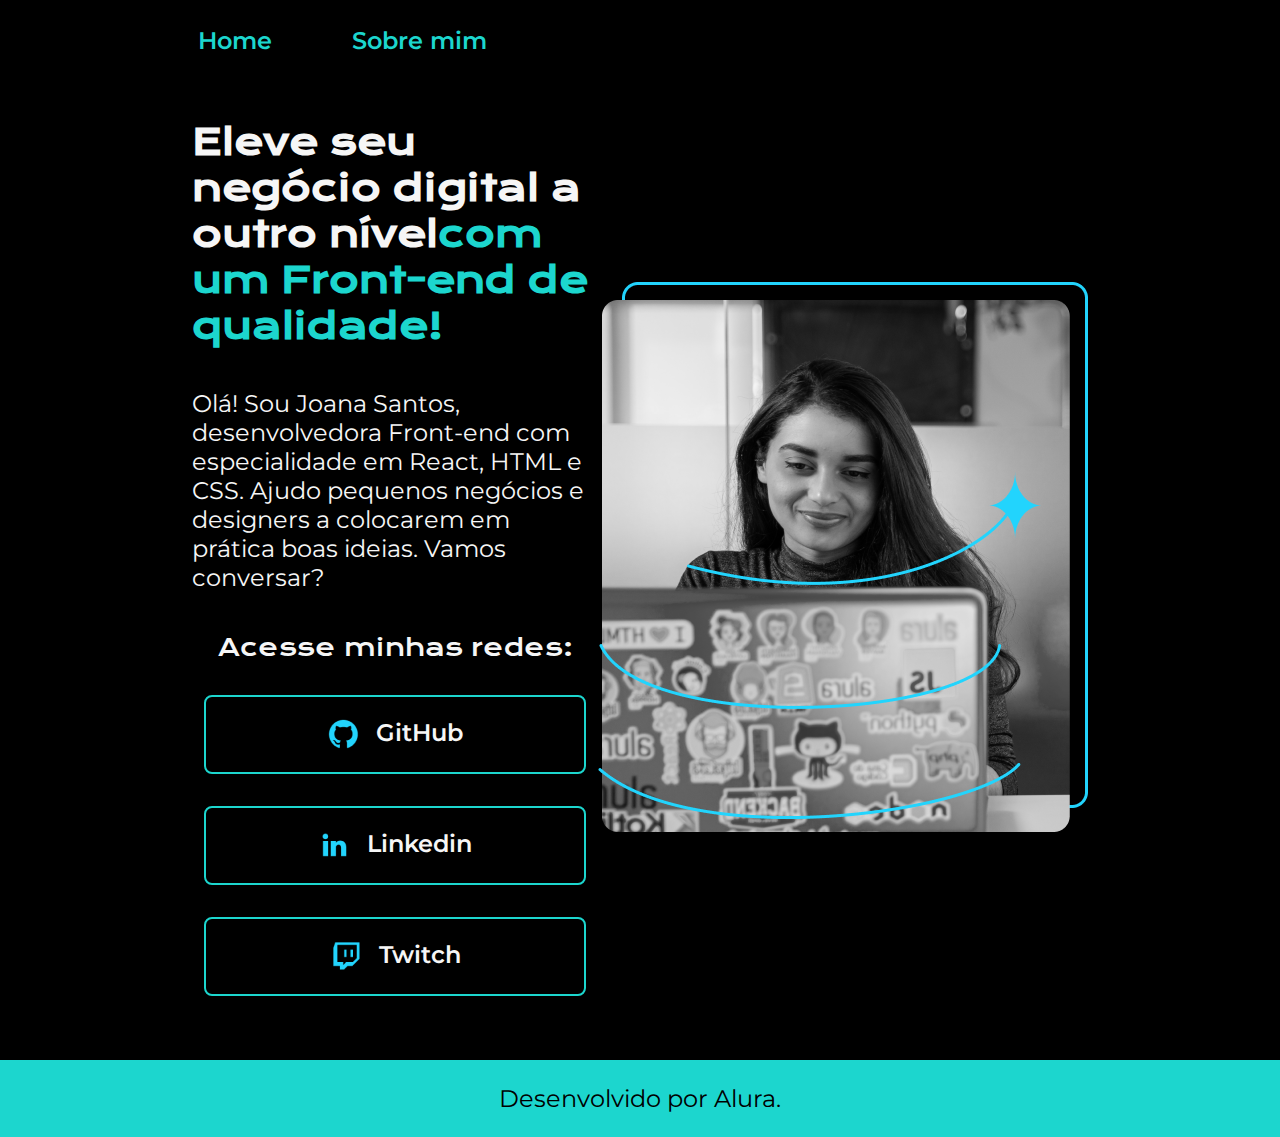
<file: index.html>
<!DOCTYPE html>
<html lang="pt-br">
 
<head>
    <meta charset="UTF-8">
    <meta http-equiv="X-UA-Compatible" content="IE=edge">
    <meta name="viewport" content="width=device-width, initial-scale=1.0">
    <title>Portifolio</title>
    <link rel="stylesheet" href="./styles/style.css">
</head>

<body>
    <header class="cabecalho">
        <nav class="cabecalho__menu">
            <a href="index.html" class="cabecalho__menu__link">Home</a>
            <a href="about.html" class="cabecalho__menu__link">Sobre mim</a>
        </nav>
    </header>
    <main class="apresentacao">
        <section class="apresentacao__conteudo">
            <h1 class="apresentacao__conteudo__titulo">Eleve seu negócio digital a outro nível<strong 
            class="titulo-destaque">com um Front-end de qualidade!
            </strong></h1>
            <p class="apresentacao__conteudo__texto">Olá! Sou Joana Santos, desenvolvedora
            Front-end com especialidade em React, HTML e
            CSS. Ajudo pequenos negócios e designers a
            colocarem em prática boas ideias. Vamos
            conversar?</p>
            <div class="apresentacao__links">
                <h2 class="apresentacao__links__subtitulo">Acesse minhas redes:</h2>
                <a class="apresentacao__links__link" href="https://github.com">
                    <img src="assets/github.png" alt="">
                    GitHub
                </a>
                <a class="apresentacao__links__link" href="https://linkedin.com">
                    <img src="assets/linkedin.png" alt="">
                    Linkedin
                </a>
                <a class="apresentacao__links__link" href="https://twitch.tv">
                    <img src="assets/twitch.png" alt="">
                    Twitch
                </a>
            </div>
        </section>
        <img src="assets/imagem.png" alt="Foto da Joana Santos programando">
    </main>
    <footer class="rodape">
        <p>Desenvolvido por Alura.</p>
    </footer>
</body>

</html>
</file>
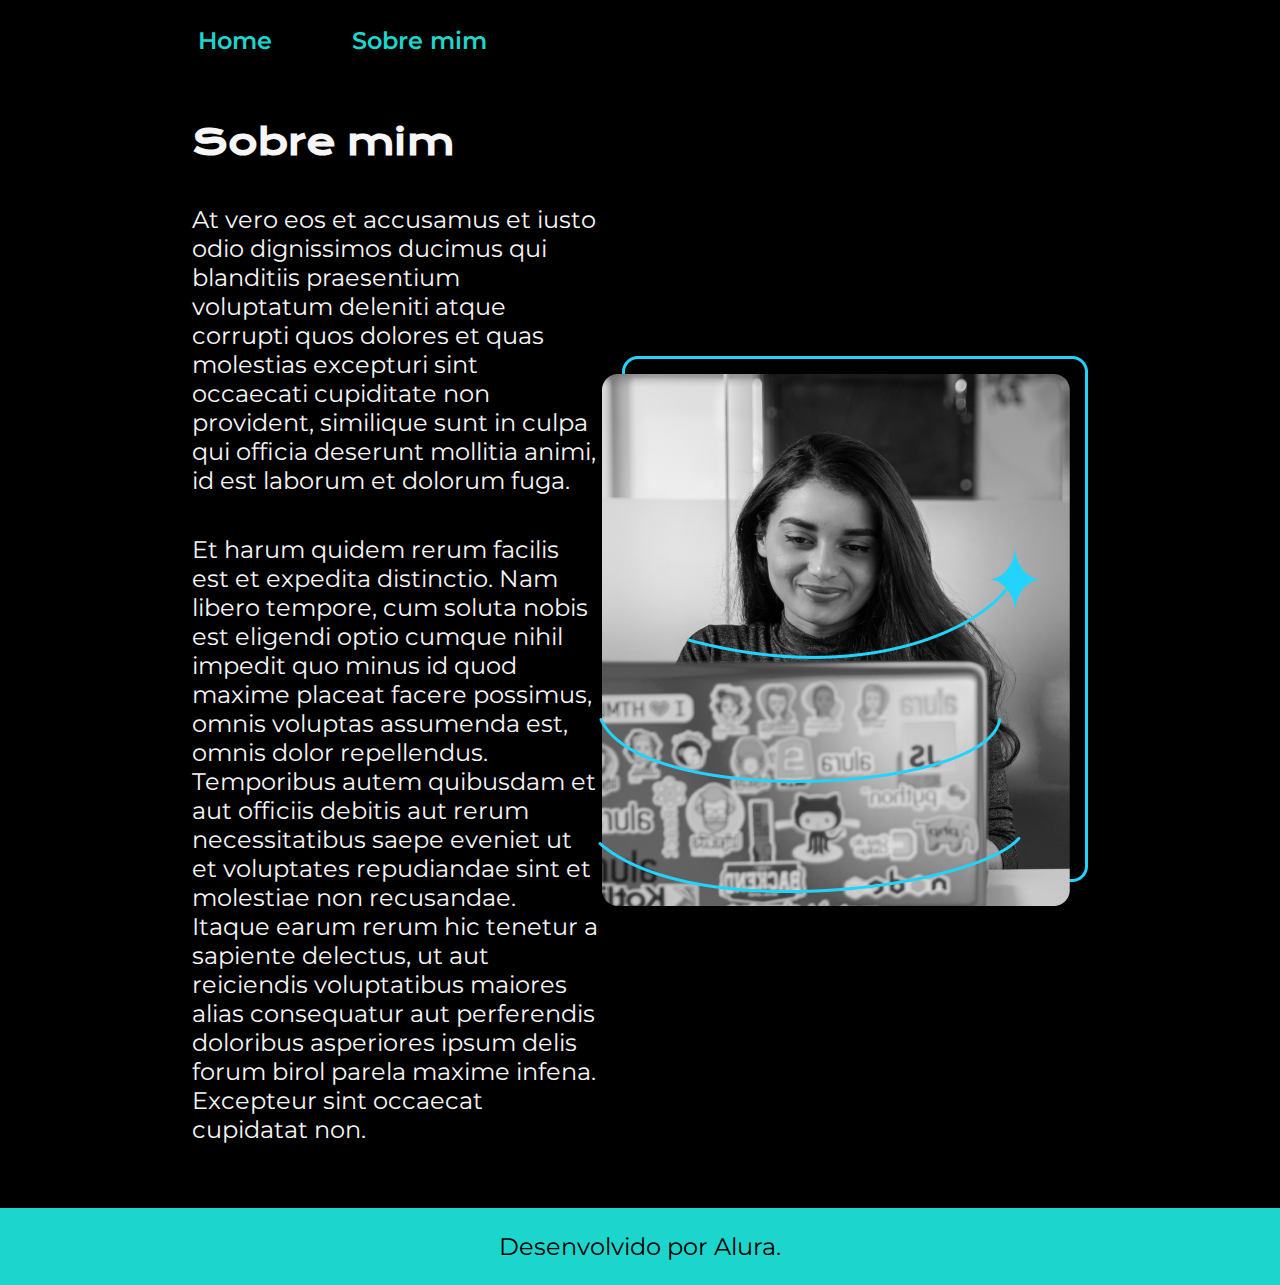
<file: about.html>
<!DOCTYPE html>
<html lang="en">
    <head>
        <meta charset="UTF-8">
        <meta http-equiv="X-UA-Compatible" content="IE=edge">
        <meta name="viewport" content="width=device-width, initial-scale=1.0">
        <title>Sobre mim</title>
        <link rel="stylesheet" href="./styles/style.css">
    </head>
    <body>
        <header class="cabecalho">
            <nav class="cabecalho__menu">
                <a href="index.html" class="cabecalho__menu__link">Home</a>
                <a href="about.html" class="cabecalho__menu__link">Sobre mim</a>
            </nav>
        </header>
        <main class="apresentacao">
            <section class="apresentacao__conteudo">
                <h1 class="apresentacao__conteudo__titulo">Sobre mim</h1>
                <p class="apresentacao__conteudo__texto">At vero eos et accusamus et iusto odio dignissimos ducimus qui blanditiis praesentium voluptatum deleniti atque corrupti quos dolores et quas molestias excepturi sint occaecati cupiditate non provident, similique sunt in culpa qui officia deserunt mollitia animi, id est laborum et dolorum fuga.</p>
                <p class="apresentacao__conteudo__texto">Et harum quidem rerum facilis est et expedita distinctio. Nam libero tempore, cum soluta nobis est eligendi optio cumque nihil impedit quo minus id quod maxime placeat facere possimus, omnis voluptas assumenda est, omnis dolor repellendus. Temporibus autem quibusdam et aut officiis debitis aut rerum necessitatibus saepe eveniet ut et voluptates repudiandae sint et molestiae non recusandae. Itaque earum rerum hic tenetur a sapiente delectus, ut aut reiciendis voluptatibus maiores alias consequatur aut perferendis doloribus asperiores ipsum delis forum birol parela maxime infena. Excepteur sint occaecat cupidatat non.</p>
            </section>
            <img src="./assets/imagem.png" alt="Foto da Joana Santos programando">
        </main>
        <footer class="rodape">
            <p>Desenvolvido por Alura.</p>
        </footer>     
    </body>
</html>
</file>
<file: styles/style.css>
@import url('https://fonts.googleapis.com/css2?family=Krona+One&family=Montserrat:wght@400;600&display=swap');

:root {
    --cor-primaria: #000000;
    --cor-secundaria: #F6F6F6;
    --cor-terciaria: #1CD6CE;
    --cor-hover: #272727;

    --fonte-primaria: 'Krona One', sans-serif;
    --fonte-secundaria: 'Montserrat', sans-serif;
}

*{
    margin: 0;
    padding: 0;
}

body{
    /* height: 100vh; */
    box-sizing: border-box;
    background-color: var(--cor-primaria);
    color: var(--cor-secundaria);
}

.cabecalho {
    padding: 2% 0% 0% 15.5%;
}

.cabecalho__menu {
    display: flex;
    gap: 80px;
}

.cabecalho__menu__link {
    font-family: var(--fonte-secundaria);
    font-size: 24px;
    font-weight: 600;
    color: var(--cor-terciaria);
    text-decoration: none;
}

.apresentacao{
    padding: 5% 15%;
    display: flex;
    align-items: center;
    justify-content: space-between;
}

.apresentacao__conteudo{
    width: 615px;
    display: flex;
    flex-direction: column;
    gap: 40px;
}

.apresentacao__conteudo__titulo{
    font-size: 36px;
    font-family: var(--fonte-primaria);
}

.titulo-destaque{
    color: var(--cor-terciaria);
}

.apresentacao__conteudo__texto{
    font-size: 24px;
    font-family: var(--fonte-secundaria);
}

.apresentacao__links{
    display: flex;
    flex-direction: column;
    justify-content: space-between;
    align-items: center;
    gap: 32px;
}

.apresentacao__links__subtitulo {
    font-family: var(--fonte-primaria);
    font-weight: 400;
    font-size: 24px;
}

.apresentacao__links__link{
    display: flex;
    justify-content: center;
    gap: 16px;
    border: 2px solid var(--cor-terciaria);
    width: 378px;
    text-align: center;
    border-radius: 8px;
    font-size: 24px;
    font-weight: 600;
    padding: 21.5px 0;
    text-decoration: none;
    color: var(--cor-secundaria);
    font-family: var(--fonte-secundaria);
}

.apresentacao__links__link:hover {
    background-color: var(--cor-hover);
}

.rodape {
    padding: 24px;
    color: var(--cor-primaria);
    background-color: var(--cor-terciaria);
    text-align: center;
    font-family: var(--fonte-secundaria);
    font-size: 24px;
    font-weight: 400;
}
</file>
